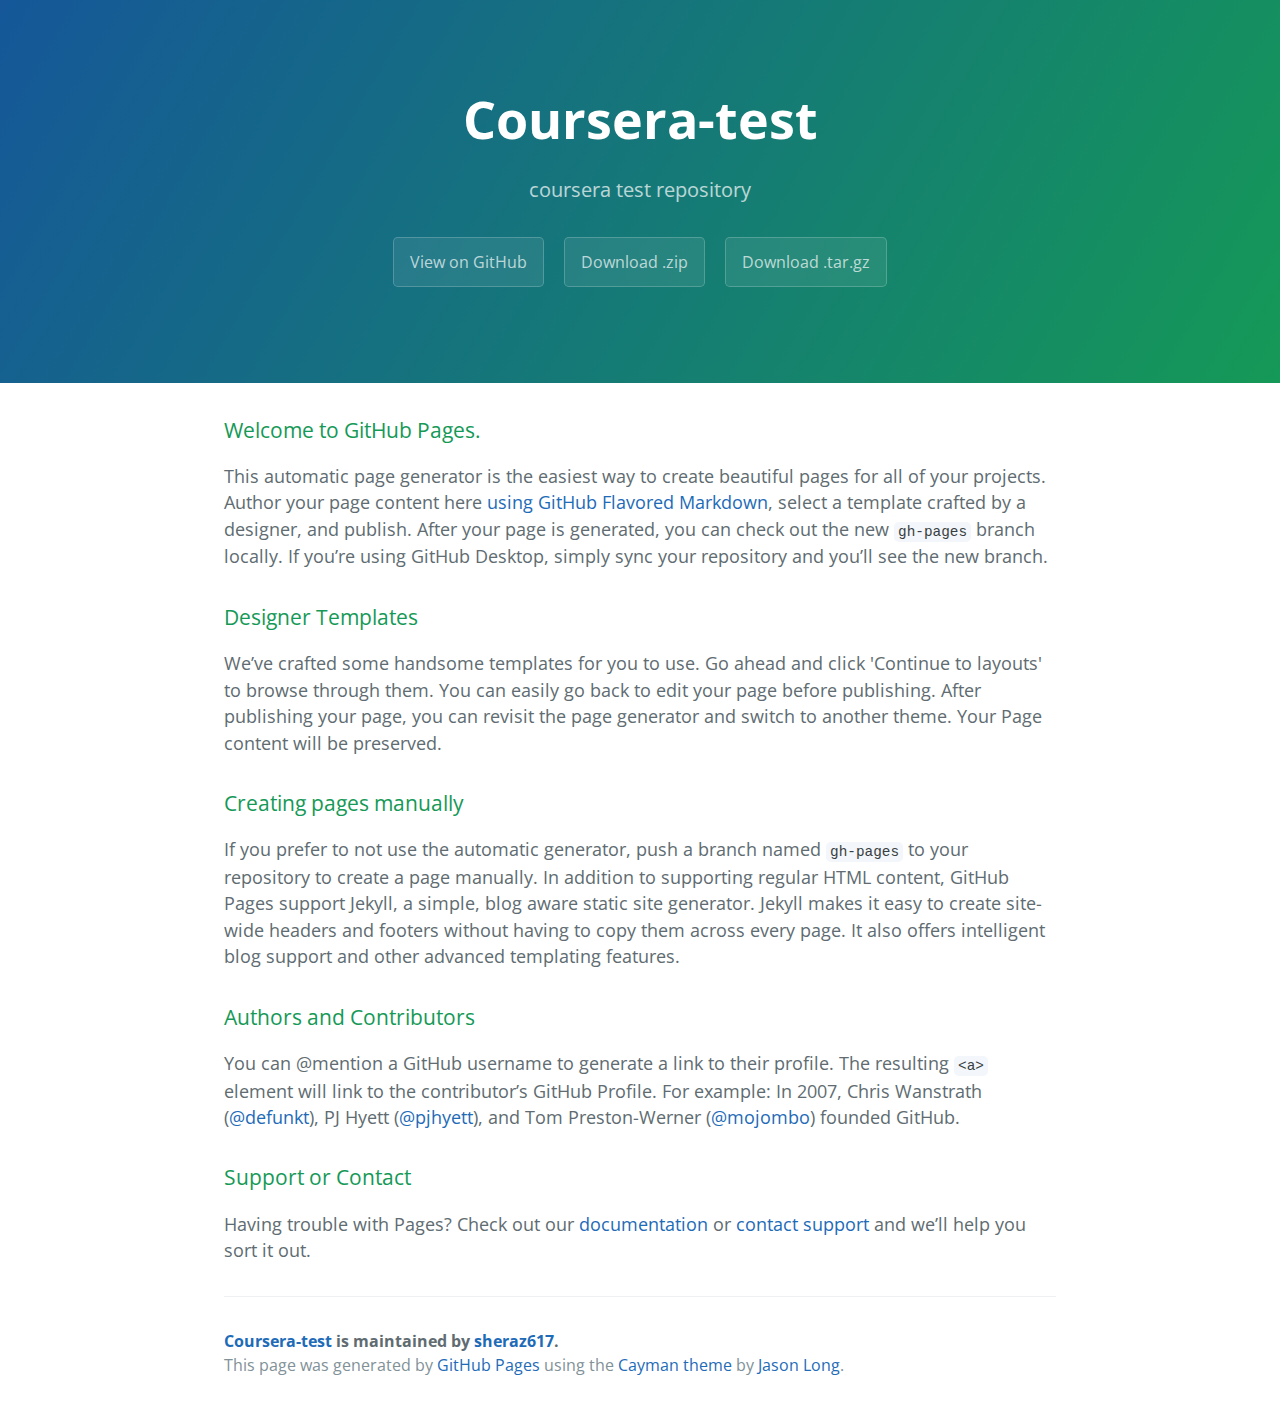
<file: index.html>
<!DOCTYPE html>
<html lang="en-us">
  <head>
    <meta charset="UTF-8">
    <title>Coursera-test by sheraz617</title>
    <meta name="viewport" content="width=device-width, initial-scale=1">
    <link rel="stylesheet" type="text/css" href="stylesheets/normalize.css" media="screen">
    <link href='https://fonts.googleapis.com/css?family=Open+Sans:400,700' rel='stylesheet' type='text/css'>
    <link rel="stylesheet" type="text/css" href="stylesheets/stylesheet.css" media="screen">
    <link rel="stylesheet" type="text/css" href="stylesheets/github-light.css" media="screen">
  </head>
  <body>
    <section class="page-header">
      <h1 class="project-name">Coursera-test</h1>
      <h2 class="project-tagline">coursera test repository</h2>
      <a href="https://github.com/sheraz617/coursera-test" class="btn">View on GitHub</a>
      <a href="https://github.com/sheraz617/coursera-test/zipball/master" class="btn">Download .zip</a>
      <a href="https://github.com/sheraz617/coursera-test/tarball/master" class="btn">Download .tar.gz</a>
    </section>

    <section class="main-content">
      <h3>
<a id="welcome-to-github-pages" class="anchor" href="#welcome-to-github-pages" aria-hidden="true"><span aria-hidden="true" class="octicon octicon-link"></span></a>Welcome to GitHub Pages.</h3>
<p>This automatic page generator is the easiest way to create beautiful pages for all of your projects. Author your page content here <a href="https://guides.github.com/features/mastering-markdown/">using GitHub Flavored Markdown</a>, select a template crafted by a designer, and publish. After your page is generated, you can check out the new <code>gh-pages</code> branch locally. If you’re using GitHub Desktop, simply sync your repository and you’ll see the new branch.</p>
<h3>
<a id="designer-templates" class="anchor" href="#designer-templates" aria-hidden="true"><span aria-hidden="true" class="octicon octicon-link"></span></a>Designer Templates</h3>
<p>We’ve crafted some handsome templates for you to use. Go ahead and click 'Continue to layouts' to browse through them. You can easily go back to edit your page before publishing. After publishing your page, you can revisit the page generator and switch to another theme. Your Page content will be preserved.</p>
<h3>
<a id="creating-pages-manually" class="anchor" href="#creating-pages-manually" aria-hidden="true"><span aria-hidden="true" class="octicon octicon-link"></span></a>Creating pages manually</h3>
<p>If you prefer to not use the automatic generator, push a branch named <code>gh-pages</code> to your repository to create a page manually. In addition to supporting regular HTML content, GitHub Pages support Jekyll, a simple, blog aware static site generator. Jekyll makes it easy to create site-wide headers and footers without having to copy them across every page. It also offers intelligent blog support and other advanced templating features.</p>
<h3>
<a id="authors-and-contributors" class="anchor" href="#authors-and-contributors" aria-hidden="true"><span aria-hidden="true" class="octicon octicon-link"></span></a>Authors and Contributors</h3>
<p>You can @mention a GitHub username to generate a link to their profile. The resulting <code>&lt;a&gt;</code> element will link to the contributor’s GitHub Profile. For example: In 2007, Chris Wanstrath (<a class="user-mention" data-hovercard-type="user" data-hovercard-url="/users/defunkt/hovercard" data-octo-click="hovercard-link-click" data-octo-dimensions="link_type:self" href="https://github.com/defunkt">@defunkt</a>), PJ Hyett (<a class="user-mention" data-hovercard-type="user" data-hovercard-url="/users/pjhyett/hovercard" data-octo-click="hovercard-link-click" data-octo-dimensions="link_type:self" href="https://github.com/pjhyett">@pjhyett</a>), and Tom Preston-Werner (<a class="user-mention" data-hovercard-type="user" data-hovercard-url="/users/mojombo/hovercard" data-octo-click="hovercard-link-click" data-octo-dimensions="link_type:self" href="https://github.com/mojombo">@mojombo</a>) founded GitHub.</p>
<h3>
<a id="support-or-contact" class="anchor" href="#support-or-contact" aria-hidden="true"><span aria-hidden="true" class="octicon octicon-link"></span></a>Support or Contact</h3>
<p>Having trouble with Pages? Check out our <a href="https://help.github.com/pages">documentation</a> or <a href="https://github.com/contact">contact support</a> and we’ll help you sort it out.</p>

      <footer class="site-footer">
        <span class="site-footer-owner"><a href="https://github.com/sheraz617/coursera-test">Coursera-test</a> is maintained by <a href="https://github.com/sheraz617">sheraz617</a>.</span>

        <span class="site-footer-credits">This page was generated by <a href="https://pages.github.com">GitHub Pages</a> using the <a href="https://github.com/jasonlong/cayman-theme">Cayman theme</a> by <a href="https://twitter.com/jasonlong">Jason Long</a>.</span>
      </footer>

    </section>

  
  </body>
</html>
</file>
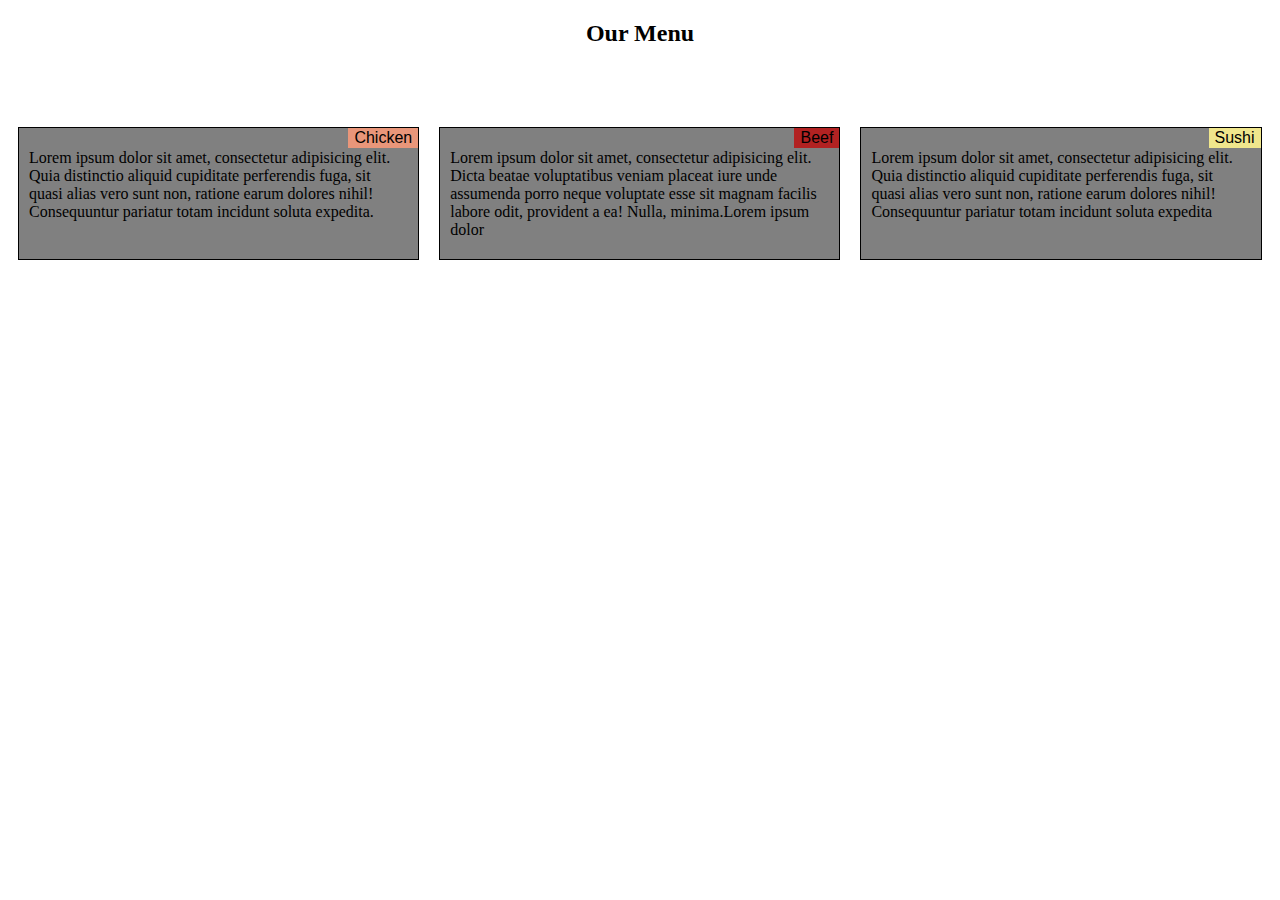
<file: module2-solution/index.html>
<!DOCTYPE html>
<html>
<head>
  <title>module2-solution</title>
  <link rel="stylesheet" type="text/css" href="style.css">
</head>
<body>

<center><h2>Our Menu</h2></center>
<div id="container">
  <p id="p1">
  <button class="button1">Chicken</button>  Lorem ipsum dolor sit amet, consectetur adipisicing elit. Quia distinctio aliquid cupiditate perferendis fuga, sit quasi alias vero sunt non, ratione earum dolores nihil! Consequuntur pariatur totam incidunt soluta expedita.</p>

  <p id="p2">
  <button class="button2">Beef</button> Lorem ipsum dolor sit amet, consectetur adipisicing elit. Dicta beatae voluptatibus veniam placeat iure unde assumenda porro neque voluptate esse sit magnam facilis labore odit, provident a ea! Nulla, minima.Lorem ipsum dolor </p>

  <p id="p3">
  <button class="button3">Sushi</button> Lorem ipsum dolor sit amet, consectetur adipisicing elit. Quia distinctio aliquid cupiditate perferendis fuga, sit quasi alias vero sunt non, ratione earum dolores nihil! Consequuntur pariatur totam incidunt soluta expedita</p>
</div>

</body>
</html>
</file>
<file: stylesheets/stylesheet.css>
* {
  box-sizing: border-box; }

body {
  padding: 0;
  margin: 0;
  font-family: "Open Sans", "Helvetica Neue", Helvetica, Arial, sans-serif;
  font-size: 16px;
  line-height: 1.5;
  color: #606c71; }

a {
  color: #1e6bb8;
  text-decoration: none; }
  a:hover {
    text-decoration: underline; }

.btn {
  display: inline-block;
  margin-bottom: 1rem;
  color: rgba(255, 255, 255, 0.7);
  background-color: rgba(255, 255, 255, 0.08);
  border-color: rgba(255, 255, 255, 0.2);
  border-style: solid;
  border-width: 1px;
  border-radius: 0.3rem;
  transition: color 0.2s, background-color 0.2s, border-color 0.2s; }
  .btn + .btn {
    margin-left: 1rem; }

.btn:hover {
  color: rgba(255, 255, 255, 0.8);
  text-decoration: none;
  background-color: rgba(255, 255, 255, 0.2);
  border-color: rgba(255, 255, 255, 0.3); }

@media screen and (min-width: 64em) {
  .btn {
    padding: 0.75rem 1rem; } }

@media screen and (min-width: 42em) and (max-width: 64em) {
  .btn {
    padding: 0.6rem 0.9rem;
    font-size: 0.9rem; } }

@media screen and (max-width: 42em) {
  .btn {
    display: block;
    width: 100%;
    padding: 0.75rem;
    font-size: 0.9rem; }
    .btn + .btn {
      margin-top: 1rem;
      margin-left: 0; } }

.page-header {
  color: #fff;
  text-align: center;
  background-color: #159957;
  background-image: linear-gradient(120deg, #155799, #159957); }

@media screen and (min-width: 64em) {
  .page-header {
    padding: 5rem 6rem; } }

@media screen and (min-width: 42em) and (max-width: 64em) {
  .page-header {
    padding: 3rem 4rem; } }

@media screen and (max-width: 42em) {
  .page-header {
    padding: 2rem 1rem; } }

.project-name {
  margin-top: 0;
  margin-bottom: 0.1rem; }

@media screen and (min-width: 64em) {
  .project-name {
    font-size: 3.25rem; } }

@media screen and (min-width: 42em) and (max-width: 64em) {
  .project-name {
    font-size: 2.25rem; } }

@media screen and (max-width: 42em) {
  .project-name {
    font-size: 1.75rem; } }

.project-tagline {
  margin-bottom: 2rem;
  font-weight: normal;
  opacity: 0.7; }

@media screen and (min-width: 64em) {
  .project-tagline {
    font-size: 1.25rem; } }

@media screen and (min-width: 42em) and (max-width: 64em) {
  .project-tagline {
    font-size: 1.15rem; } }

@media screen and (max-width: 42em) {
  .project-tagline {
    font-size: 1rem; } }

.main-content :first-child {
  margin-top: 0; }
.main-content img {
  max-width: 100%; }
.main-content h1, .main-content h2, .main-content h3, .main-content h4, .main-content h5, .main-content h6 {
  margin-top: 2rem;
  margin-bottom: 1rem;
  font-weight: normal;
  color: #159957; }
.main-content p {
  margin-bottom: 1em; }
.main-content code {
  padding: 2px 4px;
  font-family: Consolas, "Liberation Mono", Menlo, Courier, monospace;
  font-size: 0.9rem;
  color: #383e41;
  background-color: #f3f6fa;
  border-radius: 0.3rem; }
.main-content pre {
  padding: 0.8rem;
  margin-top: 0;
  margin-bottom: 1rem;
  font: 1rem Consolas, "Liberation Mono", Menlo, Courier, monospace;
  color: #567482;
  word-wrap: normal;
  background-color: #f3f6fa;
  border: solid 1px #dce6f0;
  border-radius: 0.3rem; }
  .main-content pre > code {
    padding: 0;
    margin: 0;
    font-size: 0.9rem;
    color: #567482;
    word-break: normal;
    white-space: pre;
    background: transparent;
    border: 0; }
.main-content .highlight {
  margin-bottom: 1rem; }
  .main-content .highlight pre {
    margin-bottom: 0;
    word-break: normal; }
.main-content .highlight pre, .main-content pre {
  padding: 0.8rem;
  overflow: auto;
  font-size: 0.9rem;
  line-height: 1.45;
  border-radius: 0.3rem; }
.main-content pre code, .main-content pre tt {
  display: inline;
  max-width: initial;
  padding: 0;
  margin: 0;
  overflow: initial;
  line-height: inherit;
  word-wrap: normal;
  background-color: transparent;
  border: 0; }
  .main-content pre code:before, .main-content pre code:after, .main-content pre tt:before, .main-content pre tt:after {
    content: normal; }
.main-content ul, .main-content ol {
  margin-top: 0; }
.main-content blockquote {
  padding: 0 1rem;
  margin-left: 0;
  color: #819198;
  border-left: 0.3rem solid #dce6f0; }
  .main-content blockquote > :first-child {
    margin-top: 0; }
  .main-content blockquote > :last-child {
    margin-bottom: 0; }
.main-content table {
  display: block;
  width: 100%;
  overflow: auto;
  word-break: normal;
  word-break: keep-all; }
  .main-content table th {
    font-weight: bold; }
  .main-content table th, .main-content table td {
    padding: 0.5rem 1rem;
    border: 1px solid #e9ebec; }
.main-content dl {
  padding: 0; }
  .main-content dl dt {
    padding: 0;
    margin-top: 1rem;
    font-size: 1rem;
    font-weight: bold; }
  .main-content dl dd {
    padding: 0;
    margin-bottom: 1rem; }
.main-content hr {
  height: 2px;
  padding: 0;
  margin: 1rem 0;
  background-color: #eff0f1;
  border: 0; }

@media screen and (min-width: 64em) {
  .main-content {
    max-width: 64rem;
    padding: 2rem 6rem;
    margin: 0 auto;
    font-size: 1.1rem; } }

@media screen and (min-width: 42em) and (max-width: 64em) {
  .main-content {
    padding: 2rem 4rem;
    font-size: 1.1rem; } }

@media screen and (max-width: 42em) {
  .main-content {
    padding: 2rem 1rem;
    font-size: 1rem; } }

.site-footer {
  padding-top: 2rem;
  margin-top: 2rem;
  border-top: solid 1px #eff0f1; }

.site-footer-owner {
  display: block;
  font-weight: bold; }

.site-footer-credits {
  color: #819198; }

@media screen and (min-width: 64em) {
  .site-footer {
    font-size: 1rem; } }

@media screen and (min-width: 42em) and (max-width: 64em) {
  .site-footer {
    font-size: 1rem; } }

@media screen and (max-width: 42em) {
  .site-footer {
    font-size: 0.9rem; } }
</file>
<file: stylesheets/github-light.css>
/*!
 * GitHub Light v0.4.1
 * Copyright (c) 2012 - 2017 GitHub, Inc.
 * Licensed under MIT (https://github.com/primer/github-syntax-theme-generator/blob/master/LICENSE)
 */

.pl-c /* comment, punctuation.definition.comment, string.comment */ {
  color: #6a737d;
}

.pl-c1 /* constant, entity.name.constant, variable.other.constant, variable.language, support, meta.property-name, support.constant, support.variable, meta.module-reference, markup.raw, meta.diff.header, meta.output */,
.pl-s .pl-v /* string variable */ {
  color: #005cc5;
}

.pl-e /* entity */,
.pl-en /* entity.name */ {
  color: #6f42c1;
}

.pl-smi /* variable.parameter.function, storage.modifier.package, storage.modifier.import, storage.type.java, variable.other */,
.pl-s .pl-s1 /* string source */ {
  color: #24292e;
}

.pl-ent /* entity.name.tag, markup.quote */ {
  color: #22863a;
}

.pl-k /* keyword, storage, storage.type */ {
  color: #d73a49;
}

.pl-s /* string */,
.pl-pds /* punctuation.definition.string, source.regexp, string.regexp.character-class */,
.pl-s .pl-pse .pl-s1 /* string punctuation.section.embedded source */,
.pl-sr /* string.regexp */,
.pl-sr .pl-cce /* string.regexp constant.character.escape */,
.pl-sr .pl-sre /* string.regexp source.ruby.embedded */,
.pl-sr .pl-sra /* string.regexp string.regexp.arbitrary-repitition */ {
  color: #032f62;
}

.pl-v /* variable */,
.pl-smw /* sublimelinter.mark.warning */ {
  color: #e36209;
}

.pl-bu /* invalid.broken, invalid.deprecated, invalid.unimplemented, message.error, brackethighlighter.unmatched, sublimelinter.mark.error */ {
  color: #b31d28;
}

.pl-ii /* invalid.illegal */ {
  color: #fafbfc;
  background-color: #b31d28;
}

.pl-c2 /* carriage-return */ {
  color: #fafbfc;
  background-color: #d73a49;
}

.pl-c2::before /* carriage-return */ {
  content: "^M";
}

.pl-sr .pl-cce /* string.regexp constant.character.escape */ {
  font-weight: bold;
  color: #22863a;
}

.pl-ml /* markup.list */ {
  color: #735c0f;
}

.pl-mh /* markup.heading */,
.pl-mh .pl-en /* markup.heading entity.name */,
.pl-ms /* meta.separator */ {
  font-weight: bold;
  color: #005cc5;
}

.pl-mi /* markup.italic */ {
  font-style: italic;
  color: #24292e;
}

.pl-mb /* markup.bold */ {
  font-weight: bold;
  color: #24292e;
}

.pl-md /* markup.deleted, meta.diff.header.from-file, punctuation.definition.deleted */ {
  color: #b31d28;
  background-color: #ffeef0;
}

.pl-mi1 /* markup.inserted, meta.diff.header.to-file, punctuation.definition.inserted */ {
  color: #22863a;
  background-color: #f0fff4;
}

.pl-mc /* markup.changed, punctuation.definition.changed */ {
  color: #e36209;
  background-color: #ffebda;
}

.pl-mi2 /* markup.ignored, markup.untracked */ {
  color: #f6f8fa;
  background-color: #005cc5;
}

.pl-mdr /* meta.diff.range */ {
  font-weight: bold;
  color: #6f42c1;
}

.pl-ba /* brackethighlighter.tag, brackethighlighter.curly, brackethighlighter.round, brackethighlighter.square, brackethighlighter.angle, brackethighlighter.quote */ {
  color: #586069;
}

.pl-sg /* sublimelinter.gutter-mark */ {
  color: #959da5;
}

.pl-corl /* constant.other.reference.link, string.other.link */ {
  text-decoration: underline;
  color: #032f62;
}
</file>
<file: module2-solution/style.css>
/********** desdok devices   **********/
@media (min-width: 991px) {
	p {
  width: 30%;
  border: 1px solid black;
  float: left;
  /*//background-color: grey;*/
  padding: 10px;
  margin: 10px;
  height:100px;
      padding-top: 21px;

}

}


/********** tablet devices   **********/
@media (min-width: 768px) and (max-width: 991px) {


}

/********** mobile devices   **********/
 
@media (max-width: 767px) {

}
/* * {
  box-sizing: border-box;
  
} */ 

div#container {
   
  position: relative;
  top: 50px;
}
 

#p1 {
  text-align: left;
    position: relative;
  background-color: grey;
}
#p2 {
   text-align: left;
   position: relative;
   background-color: grey;

}
#p3 {
  text-align: left;
  position: relative;
  background-color: grey;
  
  
}
.button1 {
  background-color: #E9967A;
  border:none; ;
  color: black;
padding: 20px:;
  position: absolute;
  top: 0;
  right: 0;
 /* text-decoration: none;
  display: inline-block;*/
  font-size: 16px;
}
.button2 {
  background-color: #B22222;
  border:none; ;
  color: black;
padding: 20px:;
  position: absolute;
  top: 0;
  right: 0;
 /* text-decoration: none;
  display: inline-block;*/
  font-size: 16px;
}
.button3 {
  background-color: #F0E68C;
  border:none; ;
  color: black;
padding: 20px:;
  position: absolute;
  top: 0;
  right: 0;
 /* text-decoration: none;
  display: inline-block;*/
  font-size: 16px;
}
</file>
